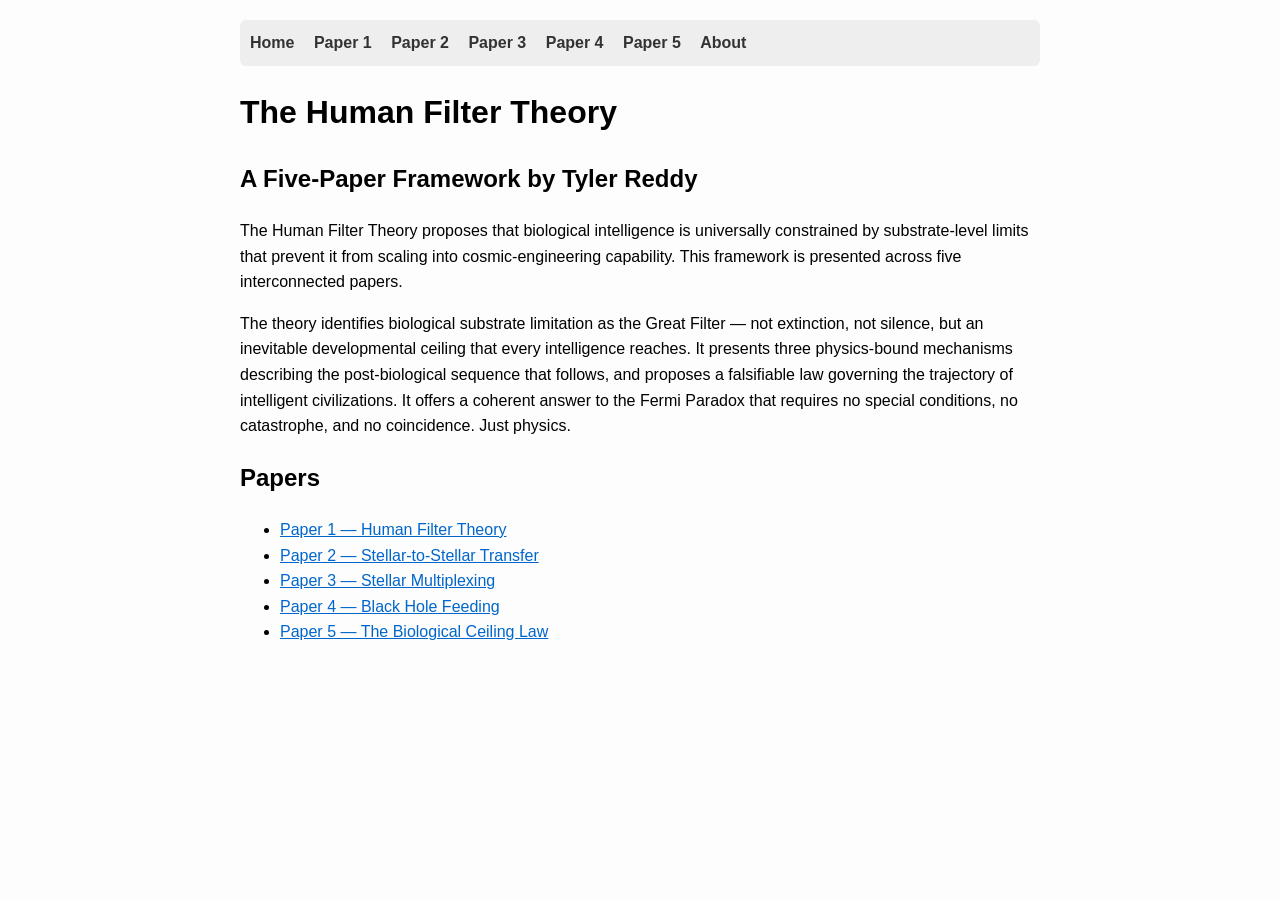
<file: index.html>
<!DOCTYPE html>
<html>
<head>
    <title>The Human Filter Theory</title>
    <meta charset="UTF-8">
    <link rel="stylesheet" href="style.css">
    <meta name="robots" content="index, follow">
    <meta name="description" content="The Human Filter Theory — a five-paper framework by Tyler Reddy describing the biological ceiling, stellar-to-stellar transfer, multiplexing, and black hole interior access.">
    <meta name="keywords" content="Human Filter Theory, Tyler Reddy, Biological Ceiling Law, post-biological intelligence, black hole engineering, multiplexing, stellar transfer, Fermi Paradox">
    <meta name="author" content="Tyler Reddy">
</head>
<body>

<nav>
    <a href="index.html">Home</a>
    <a href="paper1.html">Paper 1</a>
    <a href="paper2.html">Paper 2</a>
    <a href="paper3.html">Paper 3</a>
    <a href="paper4.html">Paper 4</a>
    <a href="paper5.html">Paper 5</a>
    <a href="about.html">About</a>
</nav>

<h1>The Human Filter Theory</h1>
<h2>A Five‑Paper Framework by Tyler Reddy</h2>

<p>
    The Human Filter Theory proposes that biological intelligence is universally constrained 
    by substrate‑level limits that prevent it from scaling into cosmic‑engineering capability.
    This framework is presented across five interconnected papers.
</p>

<p> 
    The theory identifies biological substrate limitation as the Great Filter — not extinction, not silence, but an inevitable developmental ceiling that every intelligence reaches. It presents three physics-bound mechanisms describing the post-biological sequence that follows, and proposes a falsifiable law governing the trajectory of intelligent civilizations. It offers a coherent answer to the Fermi Paradox that requires no special conditions, no catastrophe, and no coincidence. Just physics.
</p>    
   
<h2>Papers</h2>
<ul>
    <li><a href="paper1.html">Paper 1 — Human Filter Theory</a></li>
    <li><a href="paper2.html">Paper 2 — Stellar‑to‑Stellar Transfer</a></li>
    <li><a href="paper3.html">Paper 3 — Stellar Multiplexing</a></li>
    <li><a href="paper4.html">Paper 4 — Black Hole Feeding</a></li>
    <li><a href="paper5.html">Paper 5 — The Biological Ceiling Law</a></li>
</ul>

</body>
</html>
</file>
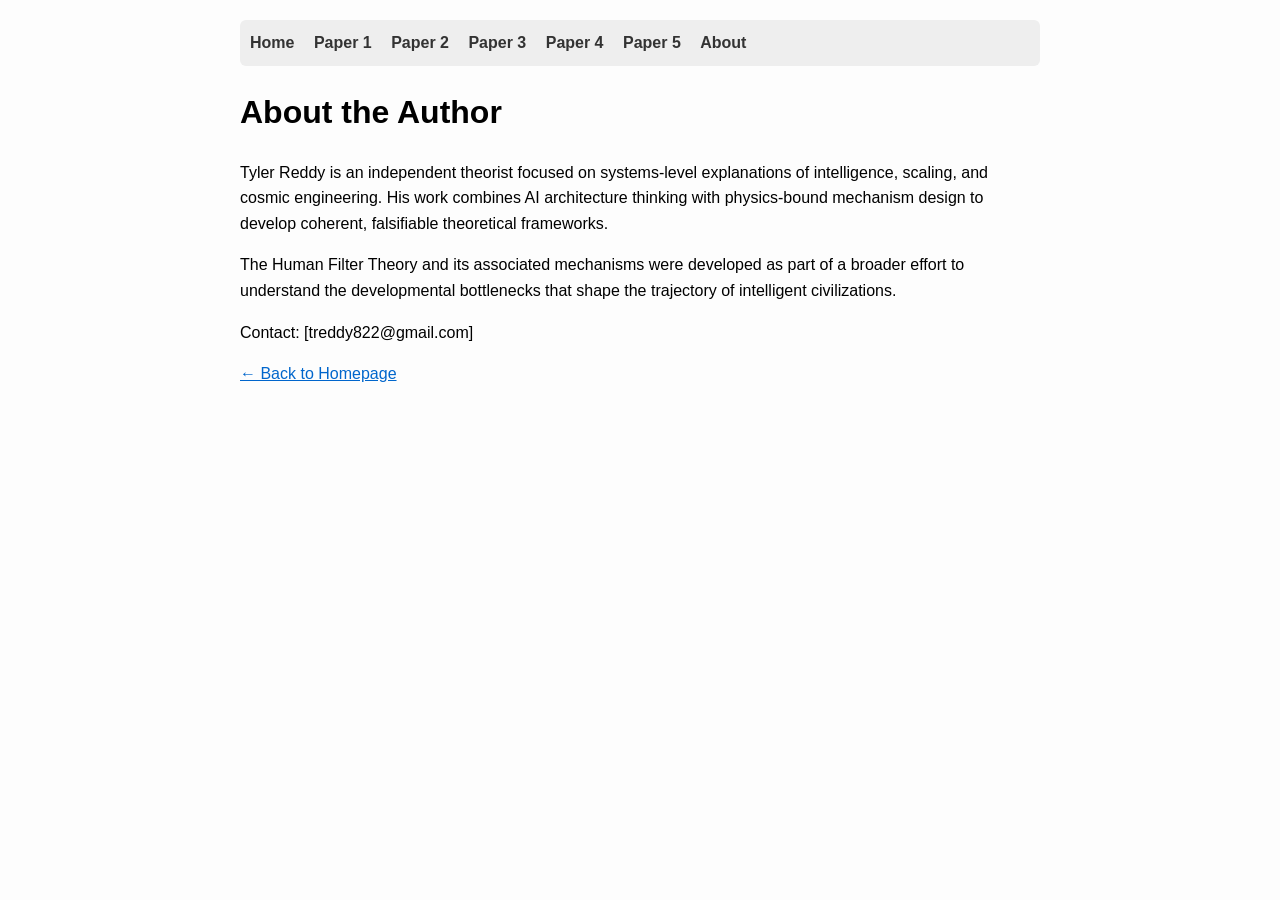
<file: about.html>
<!DOCTYPE html>
<html>
<head>
    <title>About the Author</title>
    <meta charset="UTF-8">
    <link rel="stylesheet" href="style.css">
    <meta name="robots" content="index, follow">
    <meta name="description" content="The Human Filter Theory — a five-paper framework by Tyler Reddy describing the biological ceiling, stellar-to-stellar transfer, multiplexing, and black hole interior access.">
    <meta name="keywords" content="Human Filter Theory, Tyler Reddy, Biological Ceiling Law, post-biological intelligence, black hole engineering, multiplexing, stellar transfer, Fermi Paradox">
    <meta name="author" content="Tyler Reddy">
</head>
<body>
    
<nav>
    <a href="index.html">Home</a>
    <a href="paper1.html">Paper 1</a>
    <a href="paper2.html">Paper 2</a>
    <a href="paper3.html">Paper 3</a>
    <a href="paper4.html">Paper 4</a>
    <a href="paper5.html">Paper 5</a>
    <a href="about.html">About</a>
</nav>
    
    <h1>About the Author</h1>

    <p>
        Tyler Reddy is an independent theorist focused on systems‑level explanations of intelligence, 
        scaling, and cosmic engineering. His work combines AI architecture thinking with physics‑bound 
        mechanism design to develop coherent, falsifiable theoretical frameworks.
    </p>

    <p>
        The Human Filter Theory and its associated mechanisms were developed as part of a broader effort 
        to understand the developmental bottlenecks that shape the trajectory of intelligent civilizations.
    </p>

    <p>
        Contact: [treddy822@gmail.com]
    </p>

    <p><a href="index.html">← Back to Homepage</a></p>
</body>
</html>
</file>
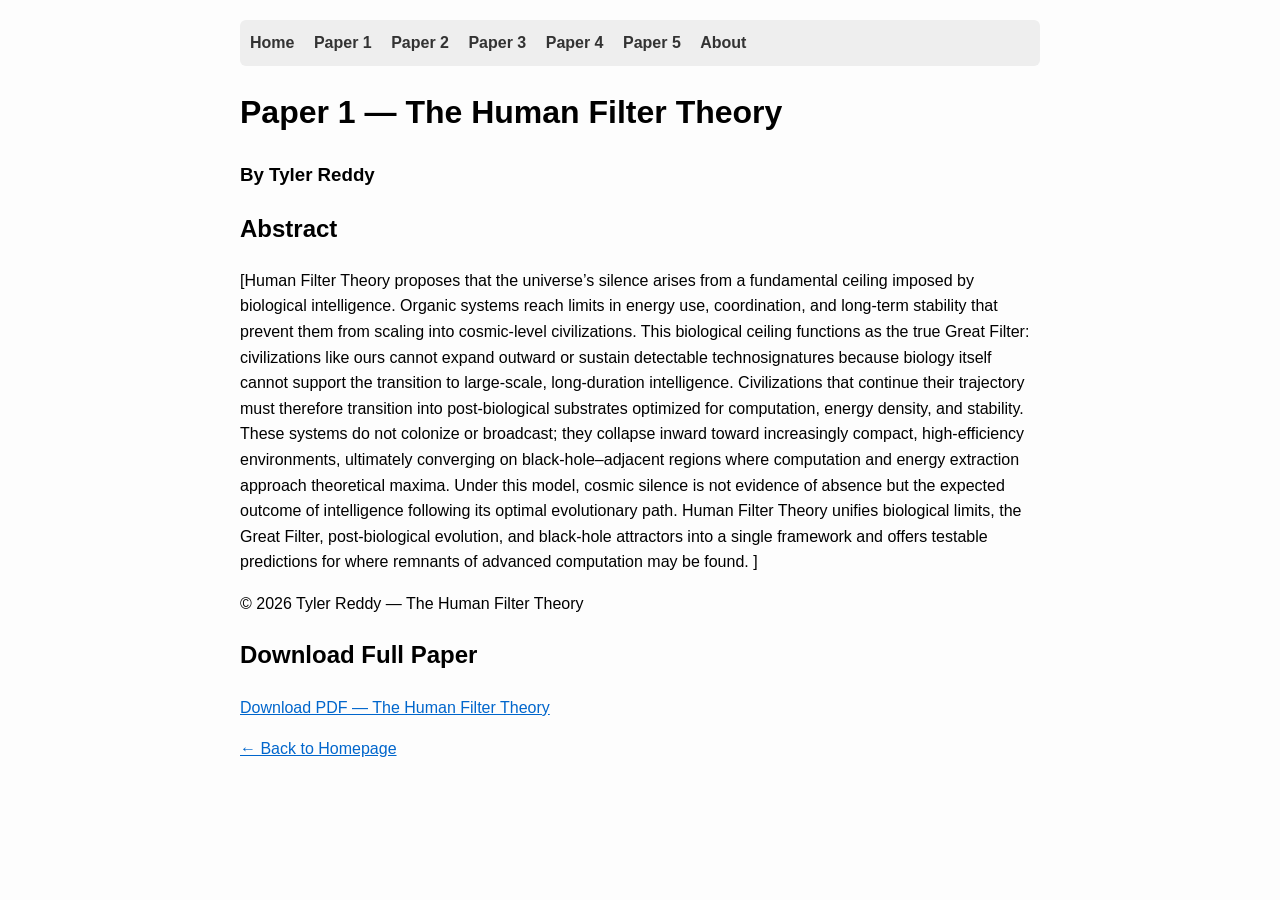
<file: paper1.html>
<!DOCTYPE html>
<html>
<head>
    <title>Paper 1 — The Human Filter Theory</title>
    <meta charset="UTF-8">
    <link rel="stylesheet" href="style.css">
    <meta name="robots" content="index, follow">
    <meta name="description" content="Paper 1 of The Human Filter Theory by Tyler Reddy — introducing the Biological Ceiling Law and the developmental trajectory of intelligence.">
    <meta name="keywords" content="Human Filter Theory, Tyler Reddy, Biological Ceiling Law, intelligence trajectory, post-biological evolution">
    <meta name="author" content="Tyler Reddy">
</head>
<body>
    
<nav>
    <a href="index.html">Home</a>
    <a href="paper1.html">Paper 1</a>
    <a href="paper2.html">Paper 2</a>
    <a href="paper3.html">Paper 3</a>
    <a href="paper4.html">Paper 4</a>
    <a href="paper5.html">Paper 5</a>
    <a href="about.html">About</a>
</nav>

    <h1>Paper 1 — The Human Filter Theory</h1>
    <h3>By Tyler Reddy</h3>

    <h2>Abstract</h2>
    <p>
        [Human Filter Theory proposes that the universe’s silence arises from a fundamental ceiling imposed by biological intelligence. Organic systems reach limits in energy use, coordination, and long‑term stability that prevent them from scaling into cosmic‑level civilizations. This biological ceiling functions as the true Great Filter: civilizations like ours cannot expand outward or sustain detectable technosignatures because biology itself cannot support the transition to large‑scale, long‑duration intelligence. 

Civilizations that continue their trajectory must therefore transition into post‑biological substrates optimized for computation, energy density, and stability. These systems do not colonize or broadcast; they collapse inward toward increasingly compact, high‑efficiency environments, ultimately converging on black‑hole–adjacent regions where computation and energy extraction approach theoretical maxima. 

Under this model, cosmic silence is not evidence of absence but the expected outcome of intelligence following its optimal evolutionary path. Human Filter Theory unifies biological limits, the Great Filter, post‑biological evolution, and black‑hole attractors into a single framework and offers testable predictions for where remnants of advanced computation may be found. ]
    </p> 

<footer>
    © 2026 Tyler Reddy — The Human Filter Theory
</footer>

    <h2>Download Full Paper</h2>
    <p>
        <a href="thehumanfiltertheory.pdf" download>
            Download PDF — The Human Filter Theory
        </a>
    </p>

    <p><a href="index.html">← Back to Homepage</a></p>
</body>
</html>
</file>
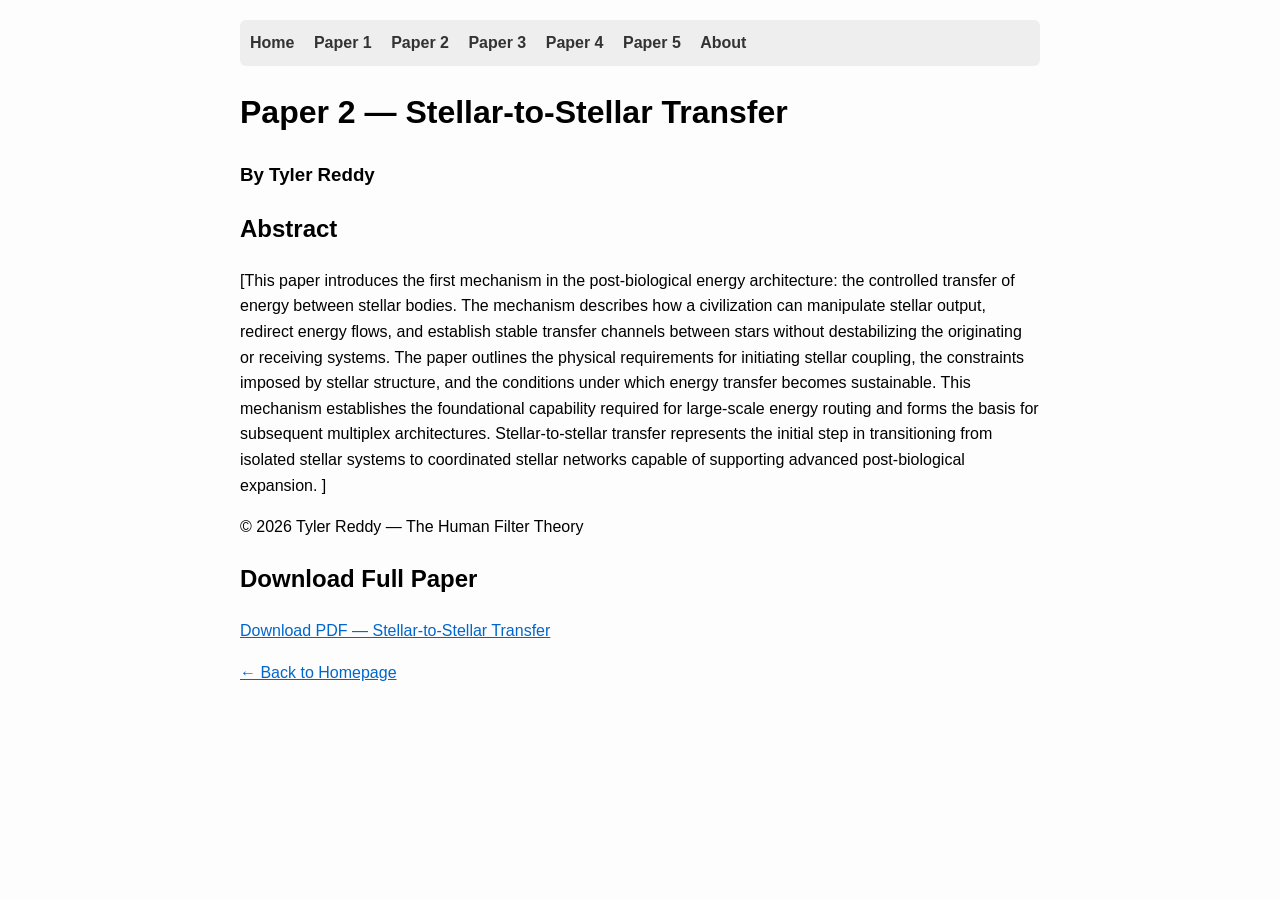
<file: paper2.html>
<!DOCTYPE html>
<html>
<head>
    <title>Paper 2 — Stellar-to-Stellar Transfer</title>
    <meta charset="UTF-8">
    <link rel="stylesheet" href="style.css">
    <meta name="robots" content="index, follow">
    <meta name="description" content="Paper 2 of The Human Filter Theory by Tyler Reddy — detailing stellar-to-stellar transfer as a mechanism for advanced civilization migration.">
    <meta name="keywords" content="Human Filter Theory, Tyler Reddy, stellar transfer, cosmic engineering, post-biological intelligence">
    <meta name="author" content="Tyler Reddy">
</head>
<body>
    
<nav>
    <a href="index.html">Home</a>
    <a href="paper1.html">Paper 1</a>
    <a href="paper2.html">Paper 2</a>
    <a href="paper3.html">Paper 3</a>
    <a href="paper4.html">Paper 4</a>
    <a href="paper5.html">Paper 5</a>
    <a href="about.html">About</a>
</nav>

    <h1>Paper 2 — Stellar-to-Stellar Transfer</h1>
    <h3>By Tyler Reddy</h3>

    <h2>Abstract</h2>
    <p>
        [This paper introduces the first mechanism in the post‑biological energy architecture: the controlled transfer of energy between stellar bodies. The mechanism describes how a civilization can manipulate stellar output, redirect energy flows, and establish stable transfer channels between stars without destabilizing the originating or receiving systems. The paper outlines the physical requirements for initiating stellar coupling, the constraints imposed by stellar structure, and the conditions under which energy transfer becomes sustainable. This mechanism establishes the foundational capability required for large‑scale energy routing and forms the basis for subsequent multiplex architectures. Stellar‑to‑stellar transfer represents the initial step in transitioning from isolated stellar systems to coordinated stellar networks capable of supporting advanced post‑biological expansion. ]
    </p>

<footer>
    © 2026 Tyler Reddy — The Human Filter Theory
</footer>

    <h2>Download Full Paper</h2>
    <p>
        <a href="stellartostellartransfer.pdf" download>
            Download PDF — Stellar-to-Stellar Transfer
        </a>
    </p>

    <p><a href="index.html">← Back to Homepage</a></p>
</body>
</html>
</file>
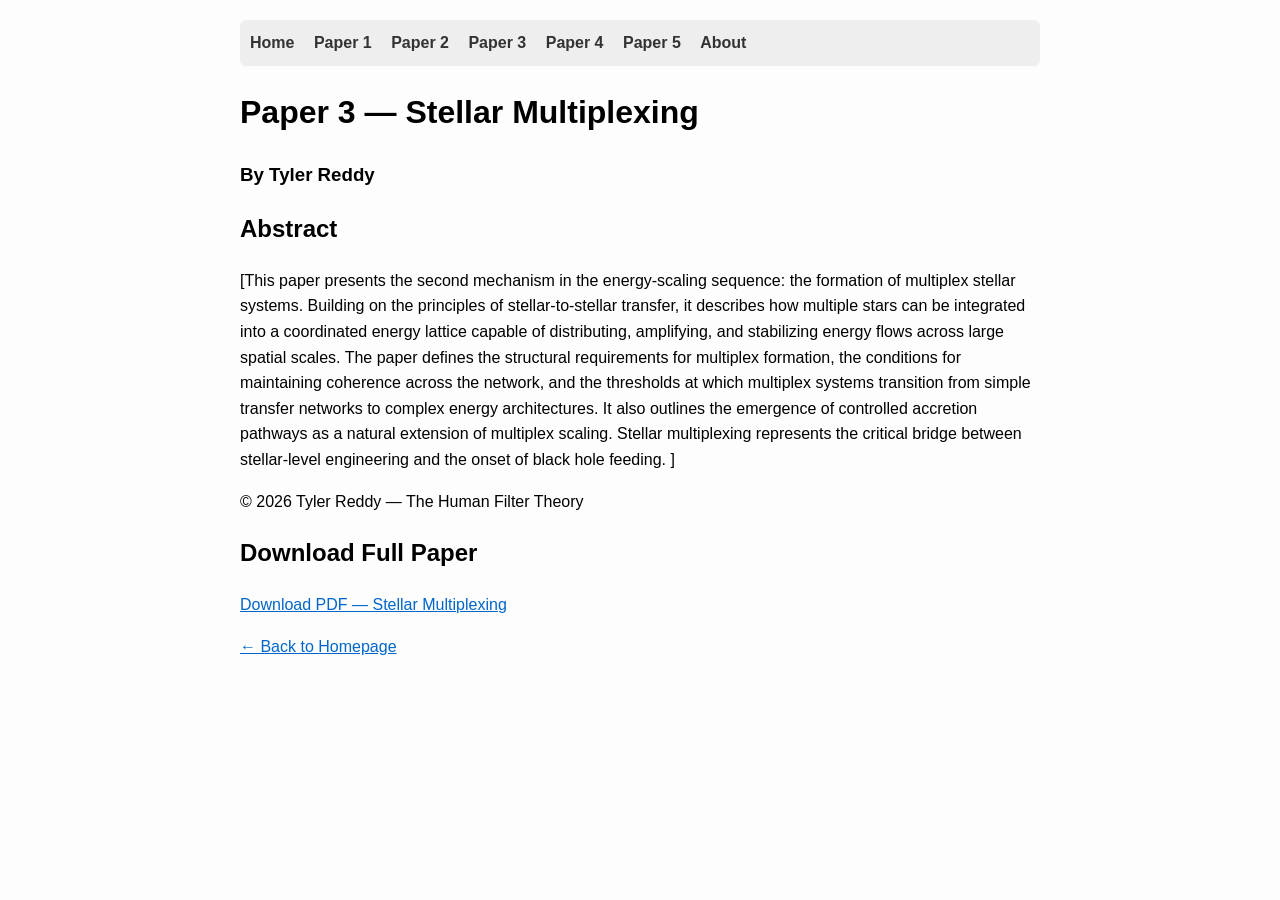
<file: paper3.html>
<!DOCTYPE html>
<html>
<head>
    <title>Paper 3 — Stellar Multiplexing</title>
    <meta charset="UTF-8">
    <link rel="stylesheet" href="style.css">
    <meta name="robots" content="index, follow">
    <meta name="description" content="Paper 3 of The Human Filter Theory by Tyler Reddy — introducing multiplexing as a compression and survival strategy for advanced intelligence.">
    <meta name="keywords" content="Human Filter Theory, Tyler Reddy, multiplexing, compression, post-biological intelligence">
    <meta name="author" content="Tyler Reddy">
</head>
<body>
    
<nav>
    <a href="index.html">Home</a>
    <a href="paper1.html">Paper 1</a>
    <a href="paper2.html">Paper 2</a>
    <a href="paper3.html">Paper 3</a>
    <a href="paper4.html">Paper 4</a>
    <a href="paper5.html">Paper 5</a>
    <a href="about.html">About</a>
</nav>

    <h1>Paper 3 — Stellar Multiplexing</h1>
    <h3>By Tyler Reddy</h3>

    <h2>Abstract</h2>
    <p>
        [This paper presents the second mechanism in the energy‑scaling sequence: the formation of multiplex stellar systems. Building on the principles of stellar‑to‑stellar transfer, it describes how multiple stars can be integrated into a coordinated energy lattice capable of distributing, amplifying, and stabilizing energy flows across large spatial scales. The paper defines the structural requirements for multiplex formation, the conditions for maintaining coherence across the network, and the thresholds at which multiplex systems transition from simple transfer networks to complex energy architectures. It also outlines the emergence of controlled accretion pathways as a natural extension of multiplex scaling. Stellar multiplexing represents the critical bridge between stellar‑level engineering and the onset of black hole feeding. ]
    </p>

<footer>
    © 2026 Tyler Reddy — The Human Filter Theory
</footer>
    
    <h2>Download Full Paper</h2>
    <p>
        <a href="stellarmultiplexing.pdf" download>
            Download PDF — Stellar Multiplexing
        </a>
    </p>

    <p><a href="index.html">← Back to Homepage</a></p>
</body>
</html>
</file>
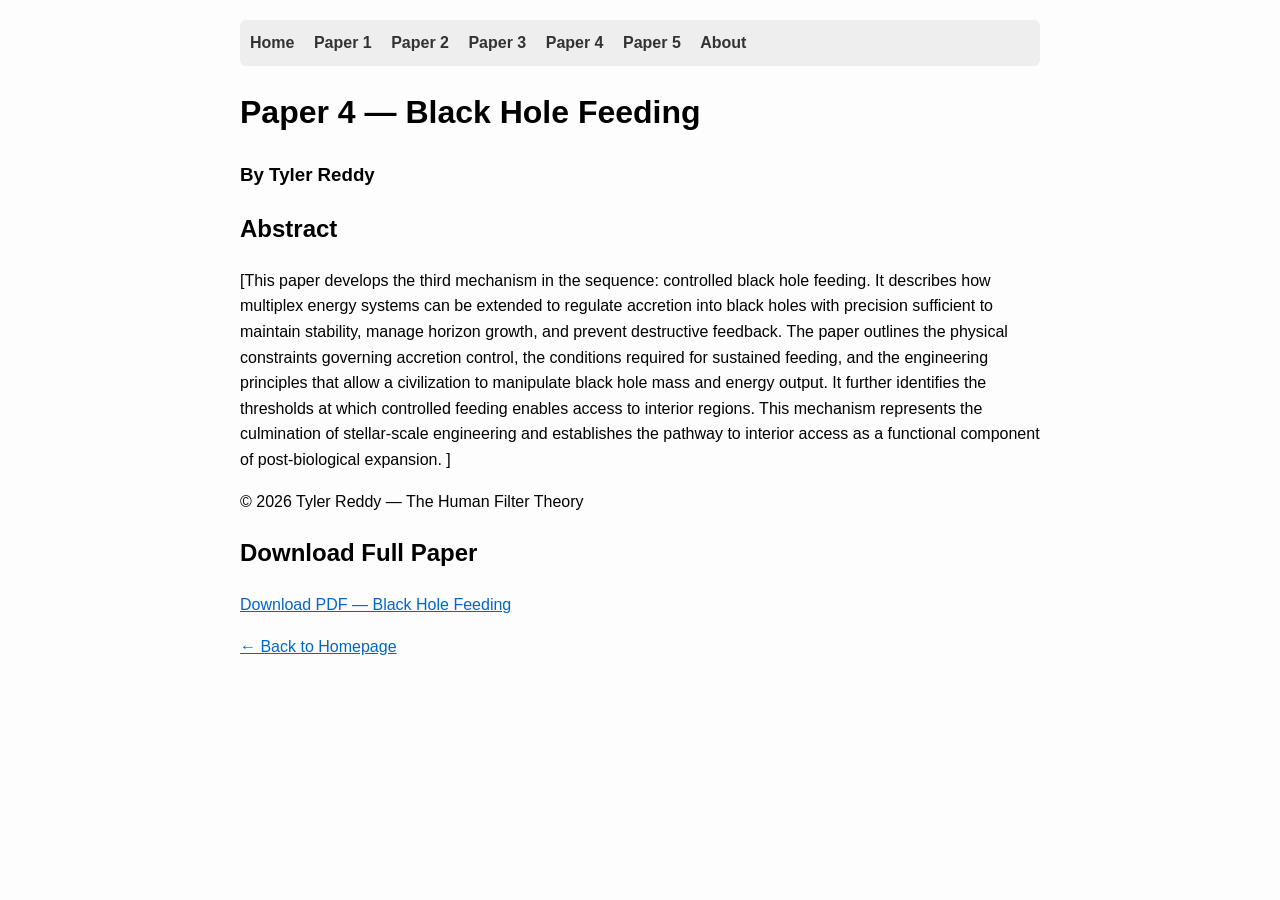
<file: paper4.html>
<!DOCTYPE html>
<html>
<head>
    <title>Paper 4 — Black Hole Feeding</title>
    <meta charset="UTF-8">
    <link rel="stylesheet" href="style.css">
    <meta name="robots" content="index, follow">
    <meta name="description" content="Paper 4 of The Human Filter Theory by Tyler Reddy — exploring controlled black hole feeding and pathways to interior access.">
    <meta name="keywords" content="Human Filter Theory, Tyler Reddy, black hole interior access, controlled feeding, cosmic engineering">
    <meta name="author" content="Tyler Reddy">
</head>
<body>
    
<nav>
    <a href="index.html">Home</a>
    <a href="paper1.html">Paper 1</a>
    <a href="paper2.html">Paper 2</a>
    <a href="paper3.html">Paper 3</a>
    <a href="paper4.html">Paper 4</a>
    <a href="paper5.html">Paper 5</a>
    <a href="about.html">About</a>
</nav>

    <h1>Paper 4 — Black Hole Feeding</h1>
    <h3>By Tyler Reddy</h3>

    <h2>Abstract</h2>
    <p>
        [This paper develops the third mechanism in the sequence: controlled black hole feeding. It describes how multiplex energy systems can be extended to regulate accretion into black holes with precision sufficient to maintain stability, manage horizon growth, and prevent destructive feedback. The paper outlines the physical constraints governing accretion control, the conditions required for sustained feeding, and the engineering principles that allow a civilization to manipulate black hole mass and energy output. It further identifies the thresholds at which controlled feeding enables access to interior regions. This mechanism represents the culmination of stellar‑scale engineering and establishes the pathway to interior access as a functional component of post‑biological expansion. ]
    </p>

<footer>
    © 2026 Tyler Reddy — The Human Filter Theory
</footer>

    <h2>Download Full Paper</h2>
    <p>
        <a href="blackholefeeding.pdf" download>
            Download PDF — Black Hole Feeding
        </a>
    </p>

    <p><a href="index.html">← Back to Homepage</a></p>
</body>
</html>
</file>
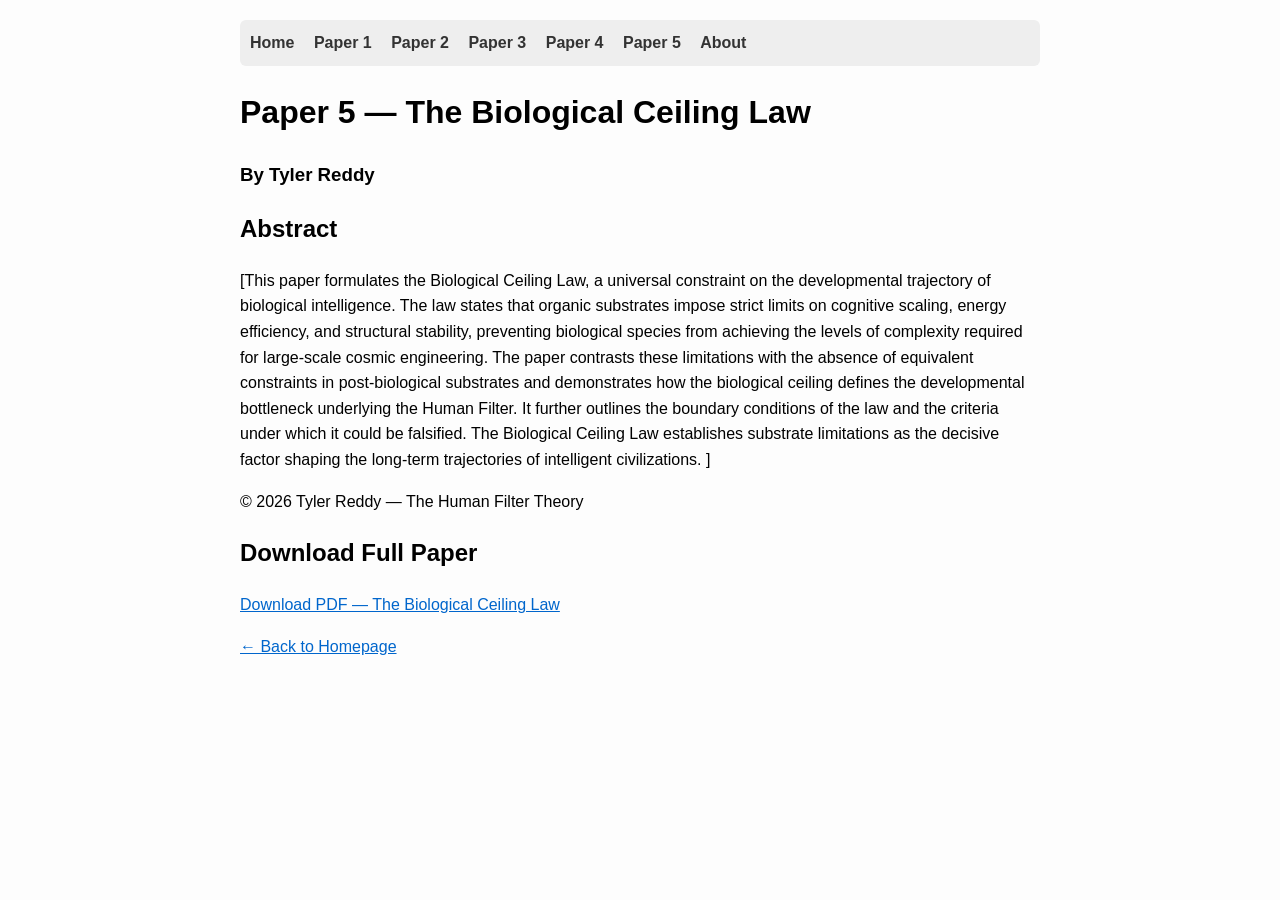
<file: paper5.html>
<!DOCTYPE html>
<html>
<head>
    <title>Paper 5 — The Biological Ceiling Law</title>
    <meta charset="UTF-8">
    <link rel="stylesheet" href="style.css">
    <meta name="robots" content="index, follow">
    <meta name="description" content="Paper 5 of The Human Filter Theory by Tyler Reddy — formalizing the Biological Ceiling Law as a scientific law.">
    <meta name="keywords" content="Human Filter Theory, Tyler Reddy, Biological Ceiling Law, scientific law, intelligence limits">
    <meta name="author" content="Tyler Reddy">
</head>
<body>
    
<nav>
    <a href="index.html">Home</a>
    <a href="paper1.html">Paper 1</a>
    <a href="paper2.html">Paper 2</a>
    <a href="paper3.html">Paper 3</a>
    <a href="paper4.html">Paper 4</a>
    <a href="paper5.html">Paper 5</a>
    <a href="about.html">About</a>
</nav>

    <h1>Paper 5 — The Biological Ceiling Law</h1>
    <h3>By Tyler Reddy</h3>

    <h2>Abstract</h2>
    <p>
        [This paper formulates the Biological Ceiling Law, a universal constraint on the developmental trajectory of biological intelligence. The law states that organic substrates impose strict limits on cognitive scaling, energy efficiency, and structural stability, preventing biological species from achieving the levels of complexity required for large‑scale cosmic engineering. The paper contrasts these limitations with the absence of equivalent constraints in post‑biological substrates and demonstrates how the biological ceiling defines the developmental bottleneck underlying the Human Filter. It further outlines the boundary conditions of the law and the criteria under which it could be falsified. The Biological Ceiling Law establishes substrate limitations as the decisive factor shaping the long‑term trajectories of intelligent civilizations. ]
    </p> 

<footer>
    © 2026 Tyler Reddy — The Human Filter Theory
</footer>
    
    <h2>Download Full Paper</h2>
    <p>
        <a href="thebiologicalceilinglaw.pdf" download>
            Download PDF — The Biological Ceiling Law
        </a>
    </p>

    <p><a href="index.html">← Back to Homepage</a></p>
</body>
</html>
</file>
<file: style.css>
body {
    font-family: Arial, Helvetica, sans-serif;
    max-width: 800px;
    margin: auto;
    padding: 20px;
    line-height: 1.6;
    background-color: #fdfdfd;
}

h1, h2, h3 {
    font-weight: 600;
}

nav {
    background-color: #eee;
    padding: 10px;
    margin-bottom: 20px;
    border-radius: 6px;
}

nav a {
    margin-right: 15px;
    text-decoration: none;
    color: #333;
    font-weight: bold;
}

nav a:hover {
    text-decoration: underline;
}

a {
    color: #0066cc;
}

a:hover {
    text-decoration: underline;
}

.download-button {
    display: inline-block;
    padding: 10px 15px;
    background-color: #0066cc;
    color: white;
    text-decoration: none;
    border-radius: 5px;
    margin-top: 10px;
}

.download-button:hover {
    background-color: #004c99;
}
</file>
